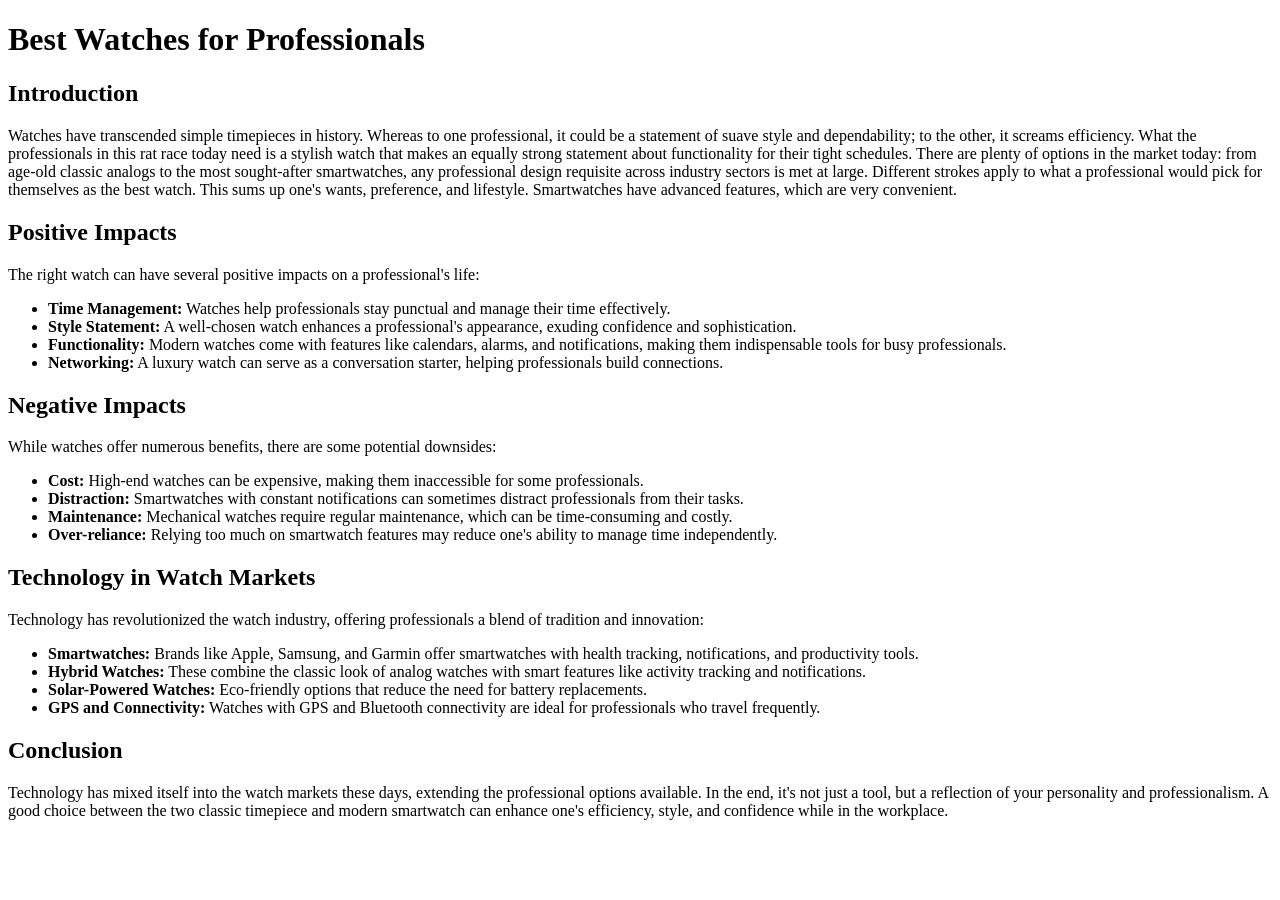
<file: HTML/Article1.html>
<!DOCTYPE html>
<html lang="en">
<head>
    <meta charset="UTF-8">
    <meta name="viewport" content="width=device-width, initial-scale=1.0">
    <title>Best Watches for Professionals</title>
</head>
<body>
    <header>
        <h1>Best Watches for Professionals</h1>
    </header>

    <main>
        <!-- Introduction Section -->
        <section>
            <h2>Introduction</h2>
            <p>
                Watches have transcended simple timepieces in history. Whereas to one professional, it could be a statement of suave style and dependability; to the other, it screams efficiency. What the professionals in this rat race today need is a stylish watch that makes an equally strong statement about functionality for their tight schedules. There are plenty of options in the market today: from age-old classic analogs to the most sought-after smartwatches, any professional design requisite across industry sectors is met at large. Different strokes apply to what a professional would pick for themselves as the best watch. This sums up one's wants, preference, and lifestyle. Smartwatches have advanced features, which are very convenient.
            </p>
        </section>

        <!-- Positive Impacts Section -->
        <section>
            <h2>Positive Impacts</h2>
            <p>
                The right watch can have several positive impacts on a professional's life:
            </p>
            <ul>
                <li><strong>Time Management:</strong> Watches help professionals stay punctual and manage their time effectively.</li>
                <li><strong>Style Statement:</strong> A well-chosen watch enhances a professional's appearance, exuding confidence and sophistication.</li>
                <li><strong>Functionality:</strong> Modern watches come with features like calendars, alarms, and notifications, making them indispensable tools for busy professionals.</li>
                <li><strong>Networking:</strong> A luxury watch can serve as a conversation starter, helping professionals build connections.</li>
            </ul>
        </section>

        <!-- Negative Impacts Section -->
        <section>
            <h2>Negative Impacts</h2>
            <p>
                While watches offer numerous benefits, there are some potential downsides:
            </p>
            <ul>
                <li><strong>Cost:</strong> High-end watches can be expensive, making them inaccessible for some professionals.</li>
                <li><strong>Distraction:</strong> Smartwatches with constant notifications can sometimes distract professionals from their tasks.</li>
                <li><strong>Maintenance:</strong> Mechanical watches require regular maintenance, which can be time-consuming and costly.</li>
                <li><strong>Over-reliance:</strong> Relying too much on smartwatch features may reduce one's ability to manage time independently.</li>
            </ul>
        </section>

        <!-- Technology in Watch Markets Section -->
        <section>
            <h2>Technology in Watch Markets</h2>
            <p>
                Technology has revolutionized the watch industry, offering professionals a blend of tradition and innovation:
            </p>
            <ul>
                <li><strong>Smartwatches:</strong> Brands like Apple, Samsung, and Garmin offer smartwatches with health tracking, notifications, and productivity tools.</li>
                <li><strong>Hybrid Watches:</strong> These combine the classic look of analog watches with smart features like activity tracking and notifications.</li>
                <li><strong>Solar-Powered Watches:</strong> Eco-friendly options that reduce the need for battery replacements.</li>
                <li><strong>GPS and Connectivity:</strong> Watches with GPS and Bluetooth connectivity are ideal for professionals who travel frequently.</li>
            </ul>
        </section>

        <!-- Conclusion Section -->
        <section>
            <h2>Conclusion</h2>
            <p>
                Technology has mixed itself into the watch markets these days, extending the professional options available. In the end, it's not just a tool, but a reflection of your personality and professionalism. A good choice between the two classic timepiece and modern smartwatch can enhance one's efficiency, style, and confidence while in the workplace.
            </p>
        </section>
    </main>

    <footer>
        
    </footer>
</body>
</html>
</file>
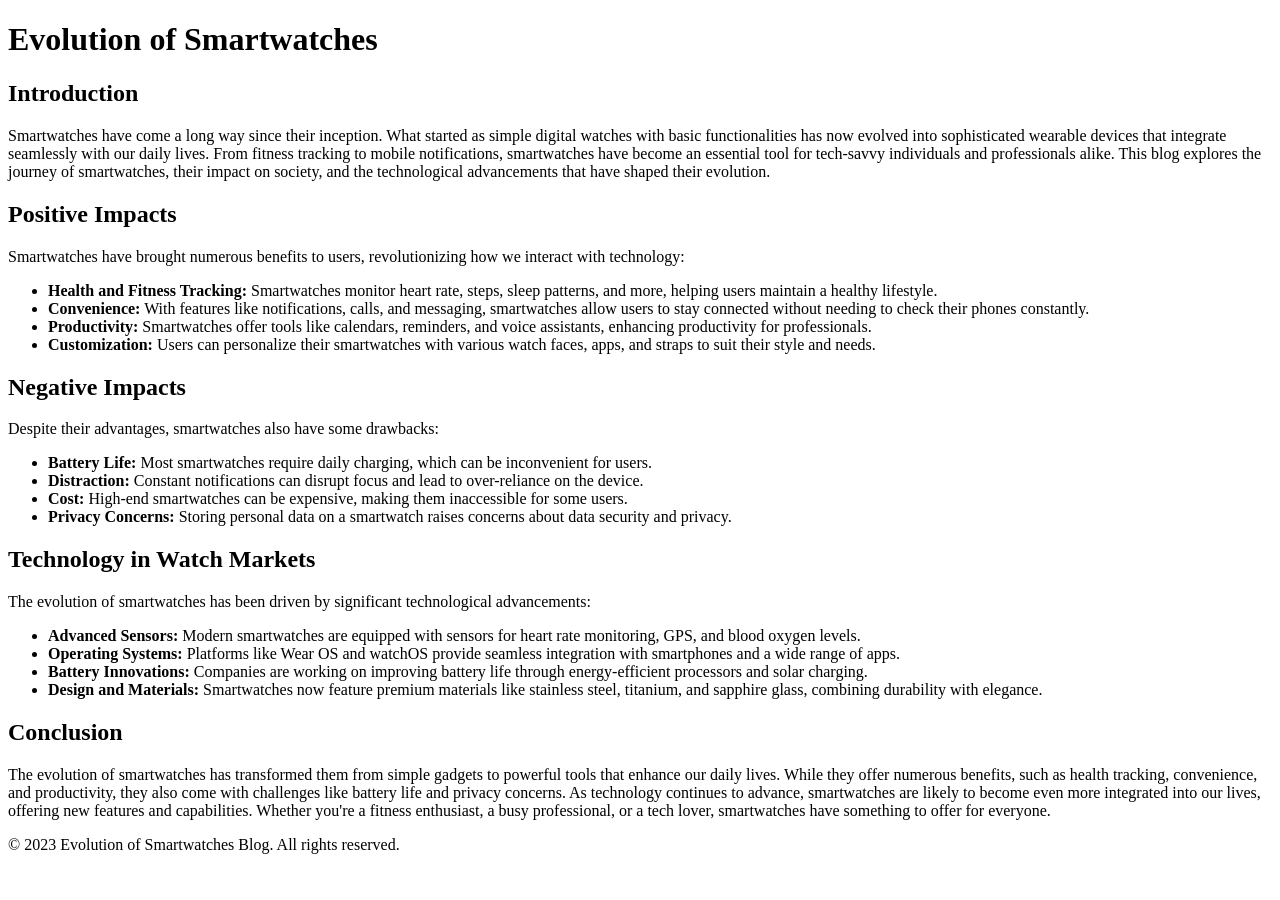
<file: HTML/Article2.html>
<!DOCTYPE html>
<html lang="en">
<head>
    <meta charset="UTF-8">
    <meta name="viewport" content="width=device-width, initial-scale=1.0">
    <title>Evolution of Smartwatches</title>
</head>
<body>
    <header>
        <h1>Evolution of Smartwatches</h1>
    </header>

    <main>
        <!-- Introduction Section -->
        <section>
            <h2>Introduction</h2>
            <p>
                Smartwatches have come a long way since their inception. What started as simple digital watches with basic functionalities has now evolved into sophisticated wearable devices that integrate seamlessly with our daily lives. From fitness tracking to mobile notifications, smartwatches have become an essential tool for tech-savvy individuals and professionals alike. This blog explores the journey of smartwatches, their impact on society, and the technological advancements that have shaped their evolution.
            </p>
        </section>

        <!-- Positive Impacts Section -->
        <section>
            <h2>Positive Impacts</h2>
            <p>
                Smartwatches have brought numerous benefits to users, revolutionizing how we interact with technology:
            </p>
            <ul>
                <li><strong>Health and Fitness Tracking:</strong> Smartwatches monitor heart rate, steps, sleep patterns, and more, helping users maintain a healthy lifestyle.</li>
                <li><strong>Convenience:</strong> With features like notifications, calls, and messaging, smartwatches allow users to stay connected without needing to check their phones constantly.</li>
                <li><strong>Productivity:</strong> Smartwatches offer tools like calendars, reminders, and voice assistants, enhancing productivity for professionals.</li>
                <li><strong>Customization:</strong> Users can personalize their smartwatches with various watch faces, apps, and straps to suit their style and needs.</li>
            </ul>
        </section>

        <!-- Negative Impacts Section -->
        <section>
            <h2>Negative Impacts</h2>
            <p>
                Despite their advantages, smartwatches also have some drawbacks:
            </p>
            <ul>
                <li><strong>Battery Life:</strong> Most smartwatches require daily charging, which can be inconvenient for users.</li>
                <li><strong>Distraction:</strong> Constant notifications can disrupt focus and lead to over-reliance on the device.</li>
                <li><strong>Cost:</strong> High-end smartwatches can be expensive, making them inaccessible for some users.</li>
                <li><strong>Privacy Concerns:</strong> Storing personal data on a smartwatch raises concerns about data security and privacy.</li>
            </ul>
        </section>

        <!-- Technology in Watch Markets Section -->
        <section>
            <h2>Technology in Watch Markets</h2>
            <p>
                The evolution of smartwatches has been driven by significant technological advancements:
            </p>
            <ul>
                <li><strong>Advanced Sensors:</strong> Modern smartwatches are equipped with sensors for heart rate monitoring, GPS, and blood oxygen levels.</li>
                <li><strong>Operating Systems:</strong> Platforms like Wear OS and watchOS provide seamless integration with smartphones and a wide range of apps.</li>
                <li><strong>Battery Innovations:</strong> Companies are working on improving battery life through energy-efficient processors and solar charging.</li>
                <li><strong>Design and Materials:</strong> Smartwatches now feature premium materials like stainless steel, titanium, and sapphire glass, combining durability with elegance.</li>
            </ul>
        </section>

        <!-- Conclusion Section -->
        <section>
            <h2>Conclusion</h2>
            <p>
                The evolution of smartwatches has transformed them from simple gadgets to powerful tools that enhance our daily lives. While they offer numerous benefits, such as health tracking, convenience, and productivity, they also come with challenges like battery life and privacy concerns. As technology continues to advance, smartwatches are likely to become even more integrated into our lives, offering new features and capabilities. Whether you're a fitness enthusiast, a busy professional, or a tech lover, smartwatches have something to offer for everyone.
            </p>
        </section>
    </main>

    <footer>
        <p>&copy; 2023 Evolution of Smartwatches Blog. All rights reserved.</p>
    </footer>
</body>
</html>
</file>
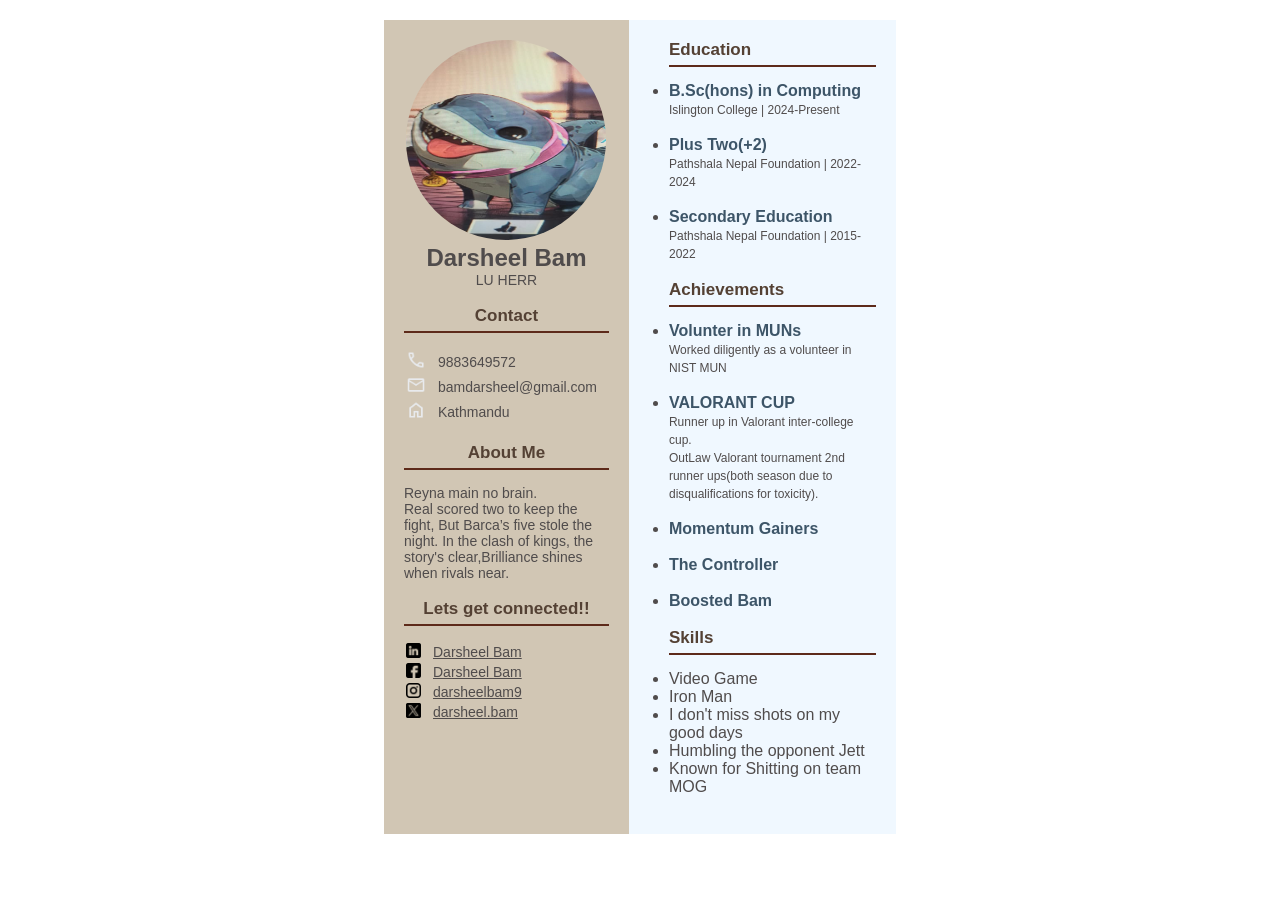
<file: HTML/DarsheelCV.html>
<!DOCTYPE html>
<html>
<head>
    <meta charset="UTF-8">
    <meta name="viewport" content="width=device-width, initial-scale=1.0">
    <title>Darsheel</title>
    <style>
        *{
            margin:0;
            padding:0;  
        }
        body{
            font-family: Arial, Helvetica, sans-serif;
            background:white;
            font-size: 16px;
        }
        .container{
            display:flex;
            width:40%;
            height:90%;
            margin: 20px auto;
            background-color:white;
        }
        p{
            font-size: 14px; 
            text-align:left;
        }
        td{
            text-align: left;
            padding-right: 10px;
            font-size:14px;
        }

        a{color:rgb(80, 76, 76);}
        a:hover{font-size:18px;}
        h4{
            font-size: 17px;
            color:#544134;
            border-bottom: 2px solid #5d2a1a;
            padding-bottom: 5px;
            margin-bottom: 15px;

        }
        .left-section{
            flex:30%;
            padding:20px;
            background-color:#d1c6b4;
            color:rgb(80, 76, 76);
        }
        .right-section{
            flex:75%;
            padding: 20px;
            padding-left: 40px;
            background-color: aliceblue;
            color:rgb(80, 76, 76);
        }
        h5{
            font-size: 16px;
            color:#3d5568;   
        }
        span{
            font-size: 12px;
            }

    </style>
</head>
<body>
    <div class="container">
        <div class="left-section" style="text-align: center;">
            <img src="../image/darsheel.jpg" width="200px" height="200px" alt="profilepicture" style="border-radius:50%;">
            <h2>Darsheel Bam</h2>
            <p style="text-align: center;">LU HERR</p><br>

            <div class="contact">
                <h4>Contact</h4>
                <table>
                    <tr>
                        <td><img src="../image/call.png" width="20px" height="20px"></td>
                        <td><p>9883649572</p></td>
                    </tr>
                <tr>
                    <td><img src="../image/mail.png" width="20px" height="20px"></td>
                    <td>bamdarsheel@gmail.com</td>
                </tr>
                <tr>
                    <td><img src="../image/home.png" width="20px" height="20px"></td>
                    <td>Kathmandu</td>
                </tr>
                </table><br>
            </div>

            <div class="About">
                <h4>About Me</h4>
                <p>Reyna main no brain.<br>Real scored two to keep the fight, But Barca’s five stole the night. In the clash of kings, the story's clear,Brilliance shines when rivals near.</p>
            </div><br>

            <div class="socials">
                <h4>Lets get connected!!</h4>
                <table>
                    <tr>
                        <td><img src="../image/linkedin.png" width="15px" height="15px"></td>
                        <td><a href="linkedin.com">Darsheel Bam</a></td>
                    </tr>
                    <tr>
                        <td><img src="../image/facebook.png" width="15px" height="15px"></td>
                        <td><a href="www.facebook.com">Darsheel Bam</a></td>
                    </tr>
                    <tr>
                        <td><img src="../image/instagram.png" width="15px" height="15px"></td>
                        <td><a href="instagram.com">darsheelbam9</a></td>
                    </tr>
                    <tr>
                        <td><img src="../image/twitter.png" width="15px" height="15px"></td>
                        <td><a href="x.com">darsheel.bam</a></td>
                    </tr>
                </table>
            </div>
        </div>

        <div class="right-section" >
                <div class="Education">
                <h4>Education</h4>
                <ul>
                    <li><h5>B.Sc(hons) in Computing </h5>  
                    <span>Islington College | 2024-Present</span></li><br>
                    <li><h5>Plus Two(+2) </h5>
                    <span>Pathshala Nepal Foundation | 2022-2024<br></span></li><br>
                    <li><h5>Secondary Education</h5>
                    <span>Pathshala Nepal Foundation  | 2015-2022</span></li><br>
                </ul>
                </div>
            
            <div class="Achievements"> 
                <h4>Achievements</h4>
                <ul>
                    <li><h5>Volunter in MUNs</h5>  
                    <span>Worked diligently as a volunteer in NIST MUN</span></li><br>
                    <li><h5>VALORANT CUP</h5>
                    <span>Runner up in Valorant inter-college cup.<br>OutLaw Valorant tournament 2nd runner ups(both season due to disqualifications for toxicity).</span></li><br>
                    <li><h5>Momentum Gainers</h5></li><br>
                    <li><h5>The Controller</h5></li><br>
                    <li><h5>Boosted Bam</h5></li><br>
                </ul>
            </div>
            <div class="Skills"> 
                <h4>Skills</h4>
                <ul>
                    <li>Video Game</li>
                    <li>Iron Man</li>
                    <li>I don't miss shots on my good days</li>
                    <li>Humbling the opponent Jett</li>
                    <li>Known for Shitting on team MOG</li>
                    <br>
                </ul>
            </div>
        </div>
    </div>
</body>
</html>
</file>
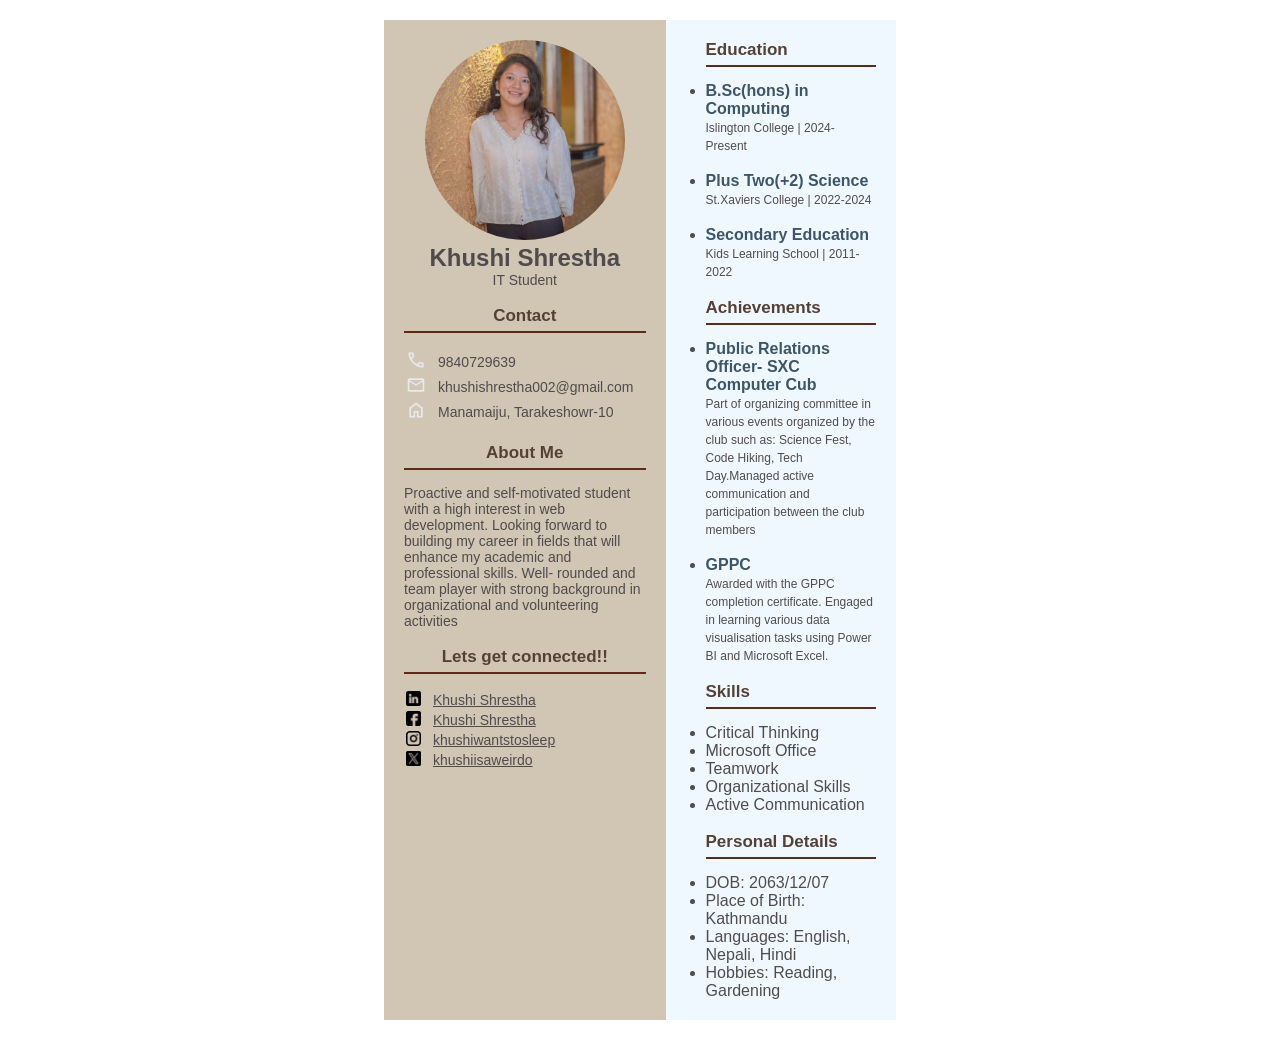
<file: HTML/KhushiCV.html>
<!DOCTYPE html>
<html>
<head>
    <meta charset="UTF-8">
    <meta name="viewport" content="width=device-width, initial-scale=1.0">
    <title>Khushi</title>
    <style>
        *{
        margin:0;
        padding:0;  
        }
        body{
            font-family: Arial, Helvetica, sans-serif;
            background:white;
            font-size: 16px;
        }
        .container{
            display:flex;
            width:40%;
            height:90%;
            margin: 20px auto;
            background-color:white;
        }
        p{
            font-size: 14px; 
            text-align:left;
        }
        td{
            text-align: left;
            padding-right: 10px;
            font-size:14px;
        }

        a{color:rgb(80, 76, 76);}
        a:hover{font-size:18px;}
        h4{
            font-size: 17px;
            color:#544134;
            border-bottom: 2px solid #5d2a1a;
            padding-bottom: 5px;
            margin-bottom: 15px;

        }
        .left-section{
            flex:30%;
            padding:20px;
            background-color:#d1c6b4;
            color:rgb(80, 76, 76);
        }
        .right-section{
            flex:75%;
            padding: 20px;
            padding-left: 40px;
            background-color: aliceblue;
            color:rgb(80, 76, 76);
        }
        h5{
            font-size: 16px;
            color:#3d5568;   
        }
        span{
            font-size: 12px;
            }

    </style>
</head>
<body>
    <div class="container">
        <div class="left-section" style="text-align: center;">
            <img src="../image/khushi.png" width="200px" height="200px" alt="profilepicture" style="border-radius:50%;">
            <h2>Khushi Shrestha</h2>
            <p style="text-align: center;">IT Student</p><br>

            <div class="contact">
                <h4>Contact</h4>
                <table>
                    <tr>
                        <td><img src="../image/call.png" width="20px" height="20px"></td>
                        <td>9840729639</td>
                    </tr>
                <tr>
                    <td><img src="../image/mail.png" width="20px" height="20px"></td>
                    <td>khushishrestha002@gmail.com</td>
                </tr>
                <tr>
                    <td><img src="../image/home.png" width="20px" height="20px"></td>
                    <td>Manamaiju, Tarakeshowr-10</td>
                </tr>
                </table><br>
            </div>

            <div class="About">
                <h4>About Me</h4>
                <p>Proactive and self-motivated student with a high interest in web development. Looking forward to building my career in fields that will enhance my academic and professional skills. Well- rounded and team player with strong background in organizational and volunteering activities</p>
            </div><br>

            <div class="socials">
                <h4>Lets get connected!!</h4>
                <table>
                    <tr>
                        <td><img src="../image/linkedin.png" width="15px" height="15px"></td>
                        <td><a href="linkedin.com">Khushi Shrestha</a></td>
                    </tr>
                    <tr>
                        <td><img src="../image/facebook.png" width="15px" height="15px"></td>
                        <td><a href="https://www.facebook.com/profile.php?id=100049741295367">Khushi Shrestha</a></td>
                    </tr>
                    <tr>
                        <td><img src="../image/instagram.png" width="15px" height="15px"></td>
                        <td><a href="https://www.instagram.com/khushiwantstosleep/">khushiwantstosleep</a></td>
                    </tr>
                    <tr>
                        <td><img src="../image/twitter.png" width="15px" height="15px"></td>
                        <td><a href="x.com">khushiisaweirdo</a></td>
                    </tr>
                </table>
            </div>
        </div>

        <div class="right-section" >
                <div class="Education">
                <h4>Education</h4>
                <ul>
                    <li><h5>B.Sc(hons) in Computing </h5>  
                    <span>Islington College | 2024-Present</span></li><br>
                    <li><h5>Plus Two(+2) Science</h5>
                    <span>St.Xaviers College | 2022-2024<br></span></li><br>
                    <li><h5>Secondary Education</h5>
                    <span>Kids Learning School | 2011-2022</span></li><br>
                </ul>
                </div>
            
            <div class="Achievements"> 
                <h4>Achievements</h4>
                <ul>
                    <li><h5>Public Relations Officer- SXC Computer Cub </h5>  
                    <span>Part of organizing committee in various events organized by the club such as: Science Fest, Code Hiking, Tech Day.Managed active communication and participation between the club members</span></li><br>
                    <li><h5>GPPC</h5>
                    <span>Awarded with the GPPC completion certificate. Engaged in learning various data visualisation tasks using Power BI and Microsoft Excel.</span></li><br>
                </ul>
            </div>
            <div class="Skills"> 
                <h4>Skills</h4>
                <ul>
                    <li>Critical Thinking</li>
                    <li>Microsoft Office</li>
                    <li>Teamwork</li>
                    <li>Organizational Skills</li>
                    <li>Active Communication</li><br>
                </ul>
            </div>
            <div class="personal">
                <h4>Personal Details</h4>
                <ul>
                <li>DOB: 2063/12/07</li>
                <li>Place of Birth: Kathmandu</li>
                <li>Languages: English, Nepali, Hindi</li>
                <li>Hobbies: Reading, Gardening</li>
                </ul>
            </div>
        </div>
    </div>
</body>
</html>
</file>
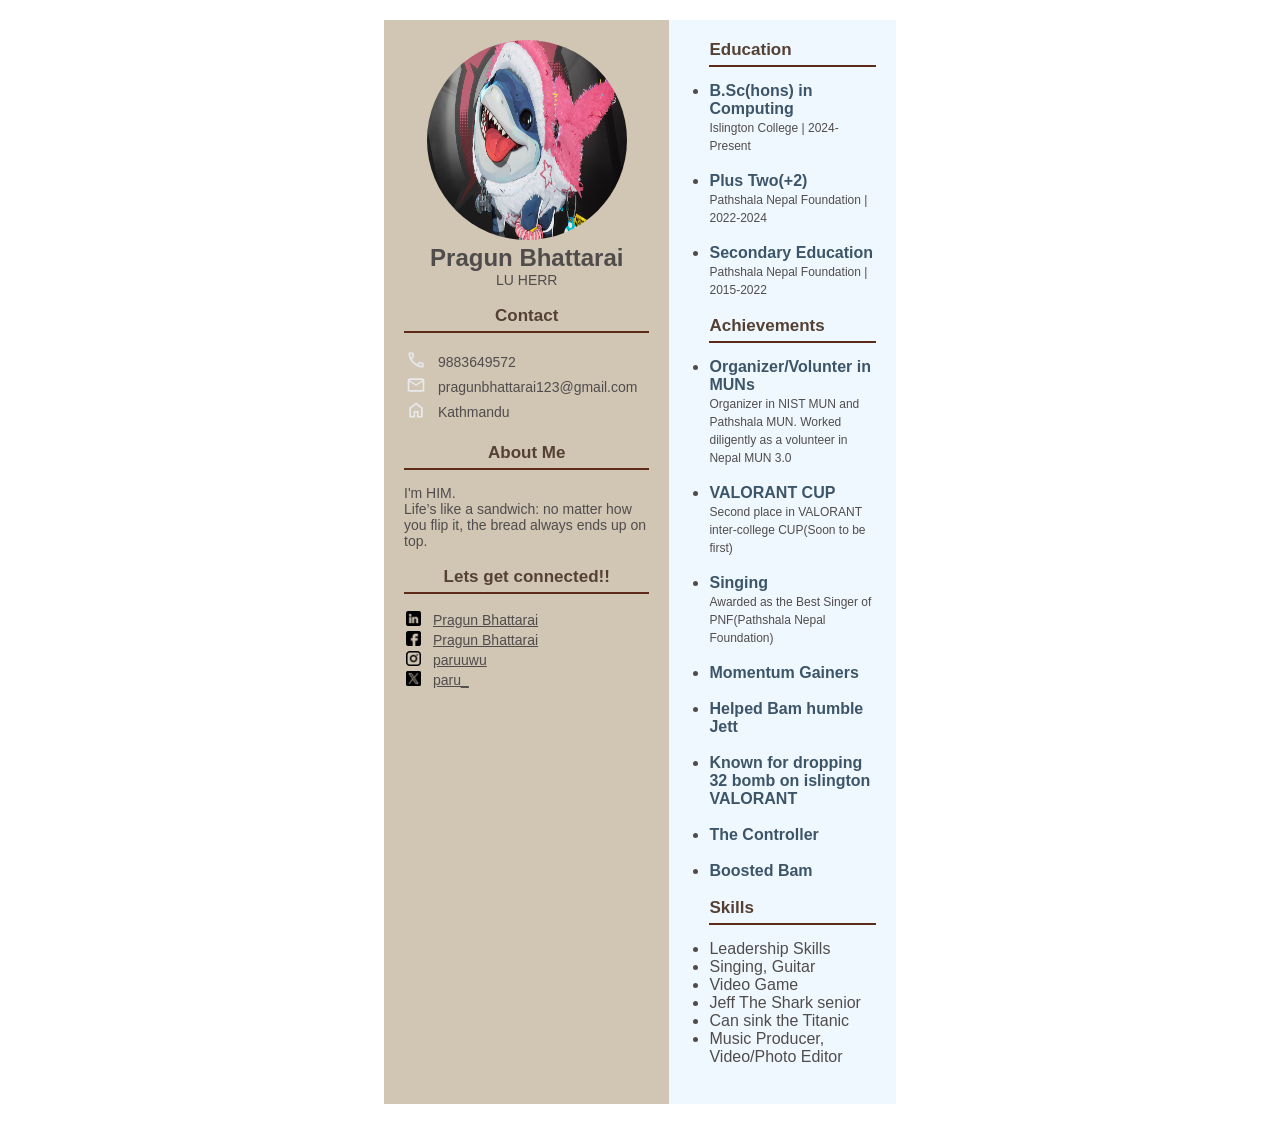
<file: HTML/PragunCV.html>
<!DOCTYPE html>
<html>
<head>
    <meta charset="UTF-8">
    <meta name="viewport" content="width=device-width, initial-scale=1.0">
    <title>Pragun Bhattarai</title>
    <style>
        *{
            margin:0;
            padding:0;  
        }
        body{
            font-family: Arial, Helvetica, sans-serif;
            background:white;
            font-size: 16px;
        }
        .container{
            display:flex;
            width:40%;
            height:90%;
            margin: 20px auto;
            background-color:white;
        }
        p{
            font-size: 14px; 
            text-align:left;
        }
        td{
            text-align: left;
            padding-right: 10px;
            font-size:14px;
        }

        a{color:rgb(80, 76, 76);}
        a:hover{font-size:18px;}
        h4{
            font-size: 17px;
            color:#544134;
            border-bottom: 2px solid #5d2a1a;
            padding-bottom: 5px;
            margin-bottom: 15px;

        }
        .left-section{
            flex:30%;
            padding:20px;
            background-color:#d1c6b4;
            color:rgb(80, 76, 76);
        }
        .right-section{
            flex:75%;
            padding: 20px;
            padding-left: 40px;
            background-color: aliceblue;
            color:rgb(80, 76, 76);
        }
        h5{
            font-size: 16px;
            color:#3d5568;   
        }
        span{
            font-size: 12px;
            }

    </style>
</head>
<body>
    <div class="container">
        <div class="left-section" style="text-align: center;">
            <img src="../image/pragun.png" width="200px" height="200px" alt="profilepicture" style="border-radius:50%;">
            <h2>Pragun Bhattarai</h2>
            <p style="text-align: center;">LU HERR</p><br>

            <div class="contact">
                <h4>Contact</h4>
                <table>
                    <tr>
                        <td><img src="../image/call.png" width="20px" height="20px"></td>
                        <td><p>9883649572</p></td>
                    </tr>
                <tr>
                    <td><img src="../image/mail.png" width="20px" height="20px"></td>
                    <td>pragunbhattarai123@gmail.com</td>
                </tr>
                <tr>
                    <td><img src="../image/home.png" width="20px" height="20px"></td>
                    <td>Kathmandu</td>
                </tr>
                </table><br>
            </div>

            <div class="About">
                <h4>About Me</h4>
                <p>I'm HIM.<br>Life’s like a sandwich: no matter how you flip it, the bread always ends up on top.</p>
            </div><br>

            <div class="socials">
                <h4>Lets get connected!!</h4>
                <table>
                    <tr>
                        <td><img src="../image/linkedin.png" width="15px" height="15px"></td>
                        <td><a href="linkedin.com">Pragun Bhattarai</a></td>
                    </tr>
                    <tr>
                        <td><img src="../image/facebook.png" width="15px" height="15px"></td>
                        <td><a href="www.facebook.com">Pragun Bhattarai</a></td>
                    </tr>
                    <tr>
                        <td><img src="../image/instagram.png" width="15px" height="15px"></td>
                        <td><a href="instagram.com">paruuwu</a></td>
                    </tr>
                    <tr>
                        <td><img src="../image/twitter.png" width="15px" height="15px"></td>
                        <td><a href="x.com">paru_</a></td>
                    </tr>
                </table>
            </div>
        </div>

        <div class="right-section" >
                <div class="Education">
                <h4>Education</h4>
                <ul>
                    <li><h5>B.Sc(hons) in Computing </h5>  
                    <span>Islington College | 2024-Present</span></li><br>
                    <li><h5>Plus Two(+2) </h5>
                    <span>Pathshala Nepal Foundation | 2022-2024<br></span></li><br>
                    <li><h5>Secondary Education</h5>
                    <span>Pathshala Nepal Foundation  | 2015-2022</span></li><br>
                </ul>
                </div>
            
            <div class="Achievements"> 
                <h4>Achievements</h4>
                <ul>
                    <li><h5>Organizer/Volunter in MUNs</h5>  
                    <span>Organizer in NIST MUN and Pathshala MUN. Worked diligently as a volunteer in Nepal MUN 3.0</span></li><br>
                    <li><h5>VALORANT CUP</h5>
                    <span>Second place in VALORANT inter-college CUP(Soon to be first)</span></li><br>
                    <li><h5>Singing</h5>
                    <span>Awarded as the Best Singer of PNF(Pathshala Nepal Foundation)</span></li><br>
                    <li><h5>Momentum Gainers</h5></li><br>
                    <li><h5>Helped Bam humble Jett</h5></li><br>
                    <li><h5>Known for dropping 32 bomb on islington VALORANT</h5></li><br>
                    <li><h5>The Controller</h5></li><br>
                    <li><h5>Boosted Bam</h5></li><br>
                </ul>
            </div>
            <div class="Skills"> 
                <h4>Skills</h4>
                <ul>
                    <li>Leadership Skills</li>
                    <li>Singing, Guitar</li>
                    <li>Video Game</li>
                    <li>Jeff The Shark senior</li>
                    <li>Can sink the Titanic</li>
                    <li>Music Producer, Video/Photo Editor</li>
                    <br>
                </ul>
            </div>
        </div>
    </div>
</body>
</html>
</file>
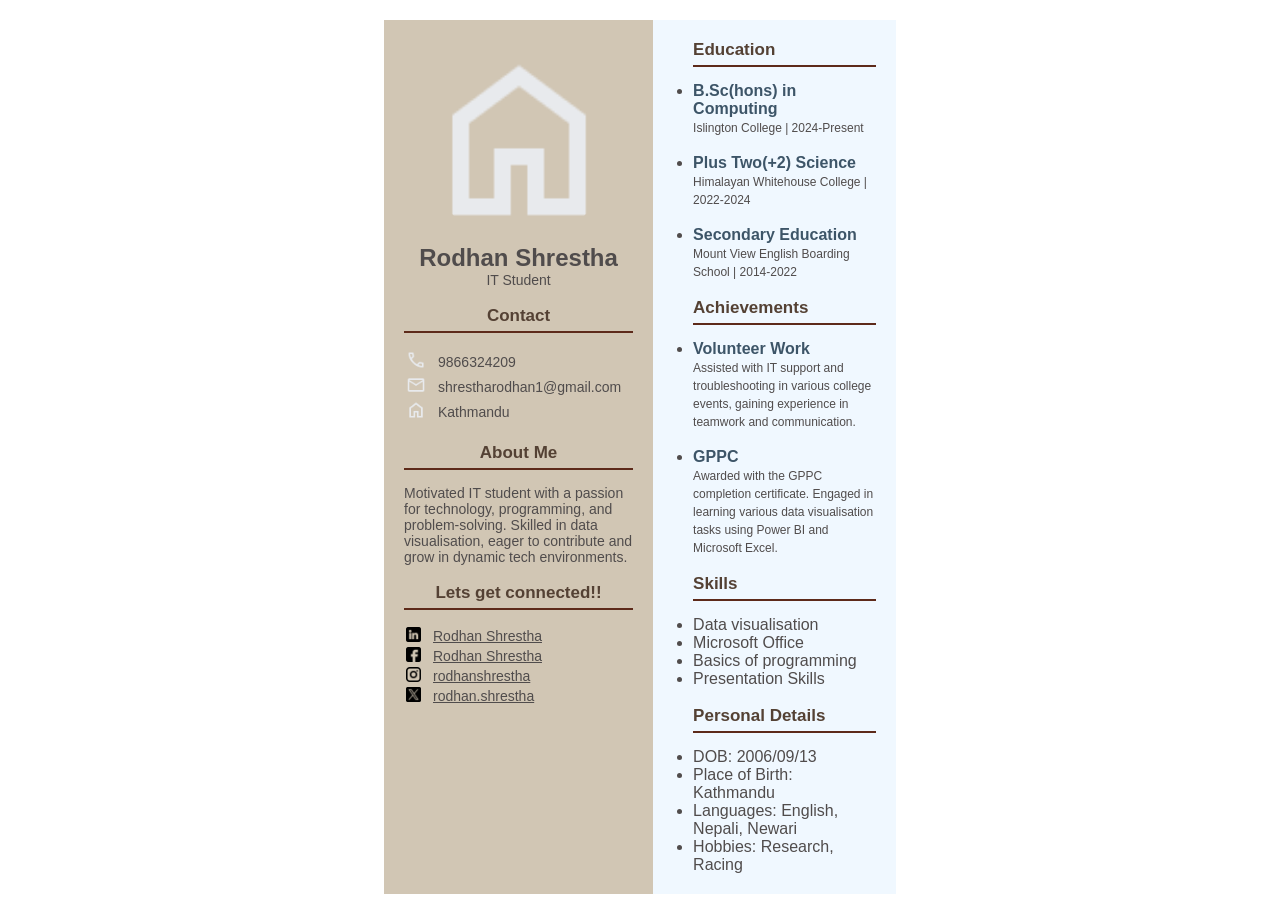
<file: HTML/RodhanCV.html>
<!DOCTYPE html>
<html>
<head>
    <meta charset="UTF-8">
    <meta name="viewport" content="width=device-width, initial-scale=1.0">
    <title>Rodhan</title>
    <style>
        *{
            margin:0;
            padding:0;  
        }
        body{
            font-family: Arial, Helvetica, sans-serif;
            background:white;
            font-size: 16px;
        }
        .container{
            display:flex;
            width:40%;
            height:90%;
            margin: 20px auto;
            background-color:white;
        }
        p{
            font-size: 14px; 
            text-align:left;
        }
        td{
            text-align: left;
            padding-right: 10px;
            font-size:14px;
        }

        a{color:rgb(80, 76, 76);}
        a:hover{font-size:18px;}
        h4{
            font-size: 17px;
            color:#544134;
            border-bottom: 2px solid #5d2a1a;
            padding-bottom: 5px;
            margin-bottom: 15px;

        }
        .left-section{
            flex:30%;
            padding:20px;
            background-color:#d1c6b4;
            color:rgb(80, 76, 76);
        }
        .right-section{
            flex:75%;
            padding: 20px;
            padding-left: 40px;
            background-color: aliceblue;
            color:rgb(80, 76, 76);
        }
        h5{
            font-size: 16px;
            color:#3d5568;   
        }
        span{
            font-size: 12px;
            }

    </style>
</head>
<body>
    <div class="container">
        <div class="left-section" style="text-align: center;">
            <img src="../image/home.png" width="200px" height="200px" alt="profilepicture" style="border-radius:50%;">
            <h2>Rodhan Shrestha</h2>
            <p style="text-align: center;">IT Student</p><br>

            <div class="contact">
                <h4>Contact</h4>
                <table>
                    <tr>
                        <td><img src="../image/call.png" width="20px" height="20px"></td>
                        <td><p>9866324209</p></td>
                    </tr>
                <tr>
                    <td><img src="../image/mail.png" width="20px" height="20px"></td>
                    <td>shrestharodhan1@gmail.com</td>
                </tr>
                <tr>
                    <td><img src="../image/home.png" width="20px" height="20px"></td>
                    <td>Kathmandu</td>
                </tr>
                </table><br>
            </div>

            <div class="About">
                <h4>About Me</h4>
                <p>Motivated IT student with a passion for technology, programming, and problem-solving. Skilled in data visualisation, eager to contribute and grow in dynamic tech environments.</p>
            </div><br>

            <div class="socials">
                <h4>Lets get connected!!</h4>
                <table>
                    <tr>
                        <td><img src="../image/linkedin.png" width="15px" height="15px"></td>
                        <td><a href="linkedin.com">Rodhan Shrestha</a></td>
                    </tr>
                    <tr>
                        <td><img src="../image/facebook.png" width="15px" height="15px"></td>
                        <td><a href="www.facebook.com">Rodhan Shrestha</a></td>
                    </tr>
                    <tr>
                        <td><img src="../image/instagram.png" width="15px" height="15px"></td>
                        <td><a href="instagram.com">rodhanshrestha</a></td>
                    </tr>
                    <tr>
                        <td><img src="../image/twitter.png" width="15px" height="15px"></td>
                        <td><a href="x.com">rodhan.shrestha</a></td>
                    </tr>
                </table>
            </div>
        </div>

        <div class="right-section" >
                <div class="Education">
                <h4>Education</h4>
                <ul>
                    <li><h5>B.Sc(hons) in Computing </h5>  
                    <span>Islington College | 2024-Present</span></li><br>
                    <li><h5>Plus Two(+2) Science</h5>
                    <span>Himalayan Whitehouse College | 2022-2024<br></span></li><br>
                    <li><h5>Secondary Education</h5>
                    <span>Mount View English Boarding School | 2014-2022</span></li><br>
                </ul>
                </div>
            
            <div class="Achievements"> 
                <h4>Achievements</h4>
                <ul>
                    <li><h5>Volunteer Work</h5>  
                    <span>Assisted with IT support and troubleshooting in various college events, gaining experience in teamwork and communication.</span></li><br>
                    <li><h5>GPPC</h5>
                    <span>Awarded with the GPPC completion certificate. Engaged in learning various data visualisation tasks using Power BI and Microsoft Excel.</span></li><br>
                </ul>
            </div>
            <div class="Skills"> 
                <h4>Skills</h4>
                <ul>
                    <li>Data visualisation</li>
                    <li>Microsoft Office</li>
                    <li>Basics of programming</li>
                    <li>Presentation Skills</li><br>
                </ul>
            </div>
            <div class="personal">
                <h4>Personal Details</h4>
                <ul>
                <li>DOB: 2006/09/13</li>
                <li>Place of Birth: Kathmandu</li>
                <li>Languages: English, Nepali, Newari</li>
                <li>Hobbies: Research, Racing </li>
            </ul>
            </div>
        </div>
    </div>
</body>
</html>
</file>
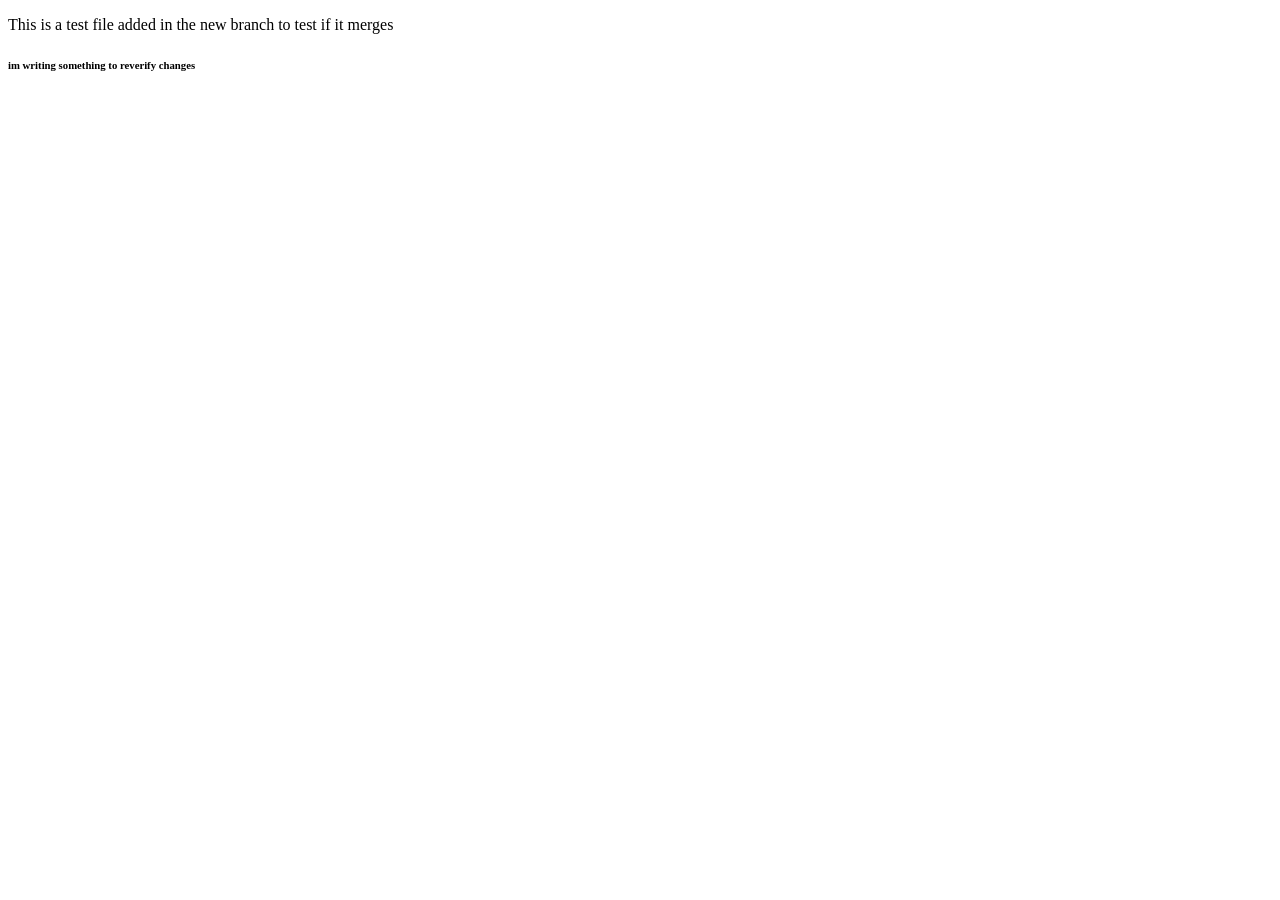
<file: HTML/test file.html>
<!DOCTYPE html>
<html lang="en">
<head>
    <meta charset="UTF-8">
    <meta name="viewport" content="width=device-width, initial-scale=1.0">
    <title>Test File</title>
</head>
<body>
    <p>This is a test file added in the new branch to test if it merges</p>
    <h6>im writing something to reverify changes</h6>
</body>
</html>
</file>
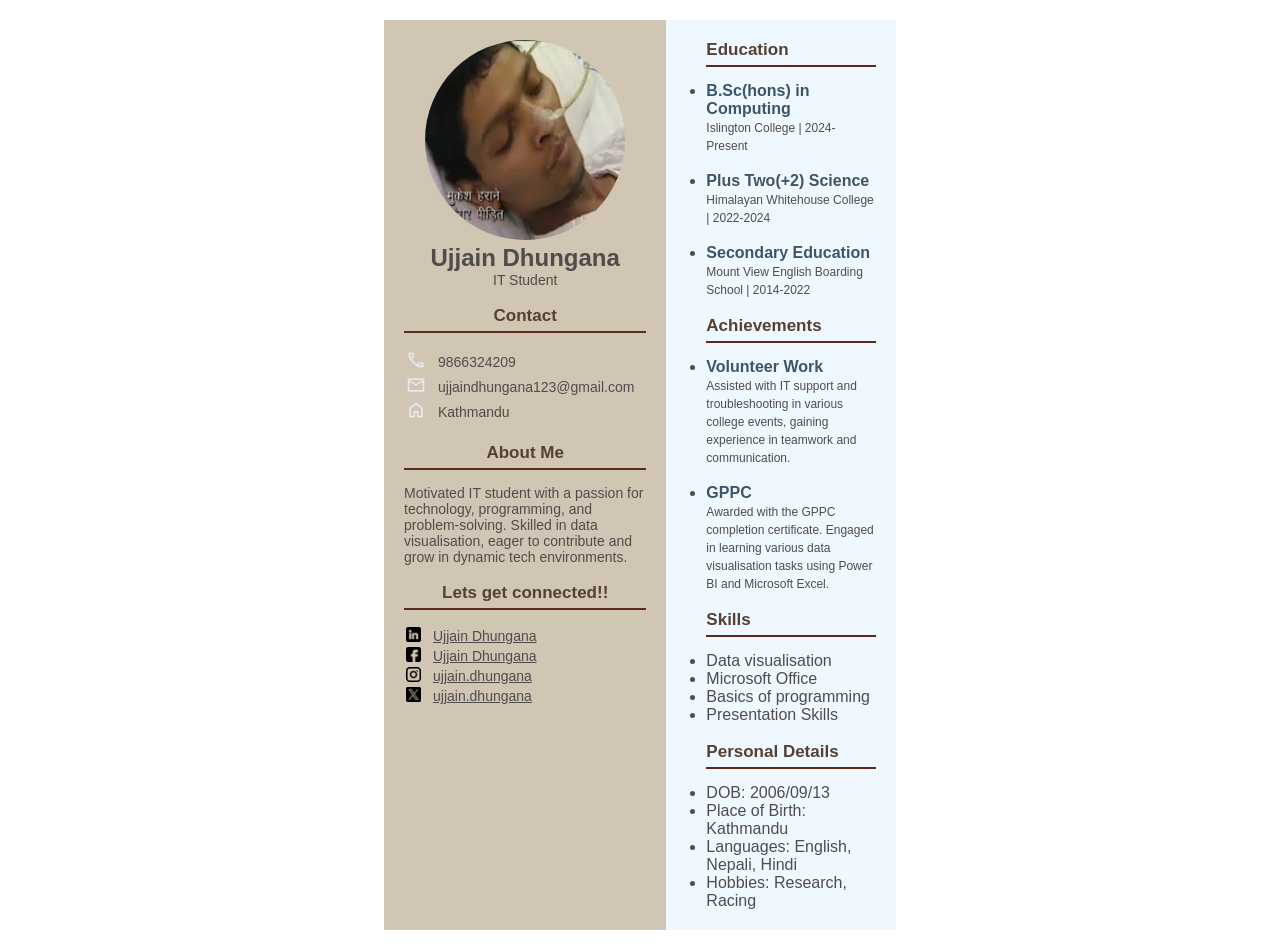
<file: HTML/UjjainCV.html>
<!DOCTYPE html>
<html>
<head>
    <meta charset="UTF-8">
    <meta name="viewport" content="width=device-width, initial-scale=1.0">
    <title>Ujjain</title>
    <style>
        *{
            margin:0;
            padding:0;  
        }
        body{
            font-family: Arial, Helvetica, sans-serif;
            background:white;
            font-size: 16px;
        }
        .container{
            display:flex;
            width:40%;
            height:90%;
            margin: 20px auto;
            background-color:white;
        }
        p{
            font-size: 14px; 
            text-align:left;
        }
        td{
            text-align: left;
            padding-right: 10px;
            font-size:14px;
        }

        a{color:rgb(80, 76, 76);}
        a:hover{font-size:18px;}
        h4{
            font-size: 17px;
            color:#544134;
            border-bottom: 2px solid #5d2a1a;
            padding-bottom: 5px;
            margin-bottom: 15px;

        }
        .left-section{
            flex:30%;
            padding:20px;
            background-color:#d1c6b4;
            color:rgb(80, 76, 76);
        }
        .right-section{
            flex:75%;
            padding: 20px;
            padding-left: 40px;
            background-color: aliceblue;
            color:rgb(80, 76, 76);
        }
        h5{
            font-size: 16px;
            color:#3d5568;   
        }
        span{
            font-size: 12px;
            }

    </style>
</head>
<body>
    <div class="container">
        <div class="left-section" style="text-align: center;">
            <img src="../image/ujjain.jpeg" width="200px" height="200px" alt="profilepicture" style="border-radius:50%;">
            <h2>Ujjain Dhungana</h2>
            <p style="text-align: center;">IT Student</p><br>

            <div class="contact">
                <h4>Contact</h4>
                <table>
                    <tr>
                        <td><img src="../image/call.png" width="20px" height="20px"></td>
                        <td><p>9866324209</p></td>
                    </tr>
                <tr>
                    <td><img src="../image/mail.png" width="20px" height="20px"></td>
                    <td>ujjaindhungana123@gmail.com</td>
                </tr>
                <tr>
                    <td><img src="../image/home.png" width="20px" height="20px"></td>
                    <td>Kathmandu</td>
                </tr>
                </table><br>
            </div>

            <div class="About">
                <h4>About Me</h4>
                <p>Motivated IT student with a passion for technology, programming, and problem-solving. Skilled in data visualisation, eager to contribute and grow in dynamic tech environments.</p>
            </div><br>

            <div class="socials">
                <h4>Lets get connected!!</h4>
                <table>
                    <tr>
                        <td><img src="../image/linkedin.png" width="15px" height="15px"></td>
                        <td><a href="linkedin.com">Ujjain Dhungana</a></td>
                    </tr>
                    <tr>
                        <td><img src="../image/facebook.png" width="15px" height="15px"></td>
                        <td><a href="www.facebook.com">Ujjain Dhungana</a></td>
                    </tr>
                    <tr>
                        <td><img src="../image/instagram.png" width="15px" height="15px"></td>
                        <td><a href="instagram.com">ujjain.dhungana</a></td>
                    </tr>
                    <tr>
                        <td><img src="../image/twitter.png" width="15px" height="15px"></td>
                        <td><a href="x.com">ujjain.dhungana</a></td>
                    </tr>
                </table>
            </div>
        </div>

        <div class="right-section" >
                <div class="Education">
                <h4>Education</h4>
                <ul>
                    <li><h5>B.Sc(hons) in Computing </h5>  
                    <span>Islington College | 2024-Present</span></li><br>
                    <li><h5>Plus Two(+2) Science</h5>
                    <span>Himalayan Whitehouse College | 2022-2024<br></span></li><br>
                    <li><h5>Secondary Education</h5>
                    <span>Mount View English Boarding School | 2014-2022</span></li><br>
                </ul>
                </div>
            
            <div class="Achievements"> 
                <h4>Achievements</h4>
                <ul>
                    <li><h5>Volunteer Work</h5>  
                    <span>Assisted with IT support and troubleshooting in various college events, gaining experience in teamwork and communication.</span></li><br>
                    <li><h5>GPPC</h5>
                    <span>Awarded with the GPPC completion certificate. Engaged in learning various data visualisation tasks using Power BI and Microsoft Excel.</span></li><br>
                </ul>
            </div>
            <div class="Skills"> 
                <h4>Skills</h4>
                <ul>
                    <li>Data visualisation</li>
                    <li>Microsoft Office</li>
                    <li>Basics of programming</li>
                    <li>Presentation Skills</li><br>
                </ul>
            </div>
            <div class="personal">
                <h4>Personal Details</h4>
                <ul>
                <li>DOB: 2006/09/13</li>
                <li>Place of Birth: Kathmandu</li>
                <li>Languages: English, Nepali, Hindi</li>
                <li>Hobbies: Research, Racing </li>
            </ul>
            </div>
        </div>
    </div>
</body>
</html>
</file>
